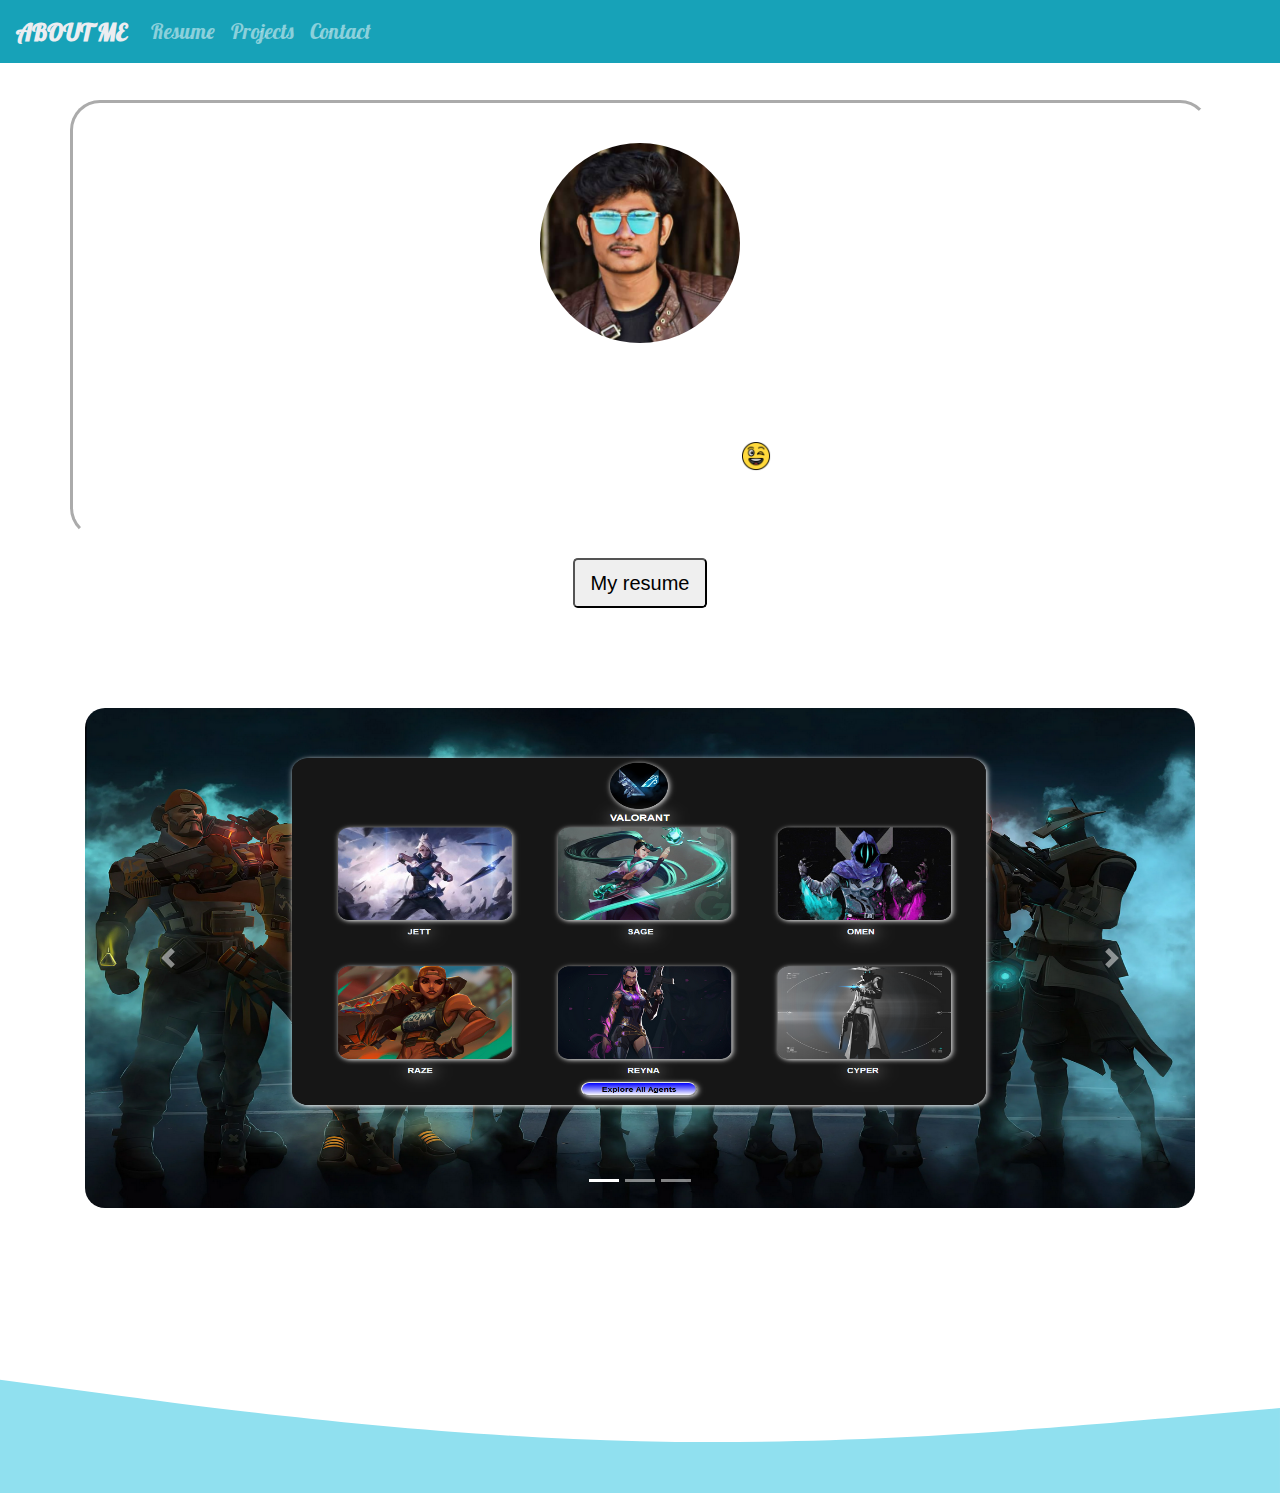
<file: index.html>
<!doctype html>
<html lang="en">
  <head>
    <title>Portfolio</title>
    <!-- Required meta tags -->
    <meta charset="utf-8">
    <meta name="viewport" content="width=device-width, initial-scale=1, shrink-to-fit=no">

    <!-- Bootstrap CSS -->
    <link rel="stylesheet" href="https://stackpath.bootstrapcdn.com/bootstrap/4.3.1/css/bootstrap.min.css" integrity="sha384-ggOyR0iXCbMQv3Xipma34MD+dH/1fQ784/j6cY/iJTQUOhcWr7x9JvoRxT2MZw1T" crossorigin="anonymous">
    <link rel="stylesheet" href="resume.html">
    <link rel="stylesheet" href="project.html">
    <link rel="stylesheet" href="app.css">

                                     <!-- font  -->
<link rel="preconnect" href="https://fonts.googleapis.com">
<link rel="preconnect" href="https://fonts.gstatic.com" crossorigin>
<link href="https://fonts.googleapis.com/css2?family=Lobster&display=swap" rel="stylesheet">
  </head>

  <link rel="preconnect" href="https://fonts.googleapis.com">
<link rel="preconnect" href="https://fonts.gstatic.com" crossorigin>
<link href="https://fonts.googleapis.com/css2?family=Lobster&display=swap" rel="stylesheet">






  <body>
    <nav id="mainnavbar" class="navbar navbar-expand-md navbar-dark bg-info fixed-top">
      <a href="index.html" class="navbar-brand">ABOUT ME</a>
      <button class="navbar-toggler" data-toggle="collapse"data-target="#mynavbar">
          <span class="navbar-toggler-icon"></span>
      </button>
      <div class=" navbar-collapse" id="mynavbar">
          <ul class="navbar-nav">
              <li class="navbar-item"> <a href="resume.html" class="nav-link" >Resume</a></li>
              <li class="navbar-item"><a href="project.html" class="nav-link" >Projects</a></li>
              <li class="navbar-item"><a href="contact.html" class="nav-link" >Contact</a></li>
          </ul>
      </div>
  </nav>

      <div class="allIndex container">
        <div class="container text-center">
          <img class="profilePic" src="Screenshot 2022-01-15 at 19-01-33 ✪ у σ к ι ✪ ( yokesh_anand) • Instagram photos and videos.png" alt="">
        </div>
  
  
        <div class="container aboutMe text-center myText">
          
          <h1 class="heading">HELLO, I'm Yoga Anand</h1>
          <p class="para">I'm a student at K.L.N college of engineering and I'm currently learning web developement. The best way to know about me is spending time with me, but this is a good start  <img class="logo" src="winking-face.png" alt="face">.</p>
          <br>
          <br>
          
        </div>
      </div>

      <div class="container text-center btnDiv"><a  class="res"  href="resume.html"><button class="btn-lg resBtn"> My resume</button></a></div>


                                        <!-- carousel  -->

<div class="container myCarouselContainer">
  <div class="carousel slide" id="mycarousel">
    <ol class="carousel-indicators">
      <li data-target="#mycarousel" class="active" data-slide-to="0"></li>
      <li data-target="#mycarousel" data-slide-to="1"></li>
      <li data-target="#mycarousel" data-slide-to="2"></li>
    </ol>

    <div class="carousel-inner">

      <div class="carousel-item active">
        <img class="show" src="Screenshot (240).png" alt="valorant">
      </div>

      <div class="carousel-item">
        <img class="show" src="Screenshot (239).png" alt="candy">
      </div>

      <div class="carousel-item">
        <img class="show" src="Screenshot (243).png" alt="score keeper">
      </div>

    </div>
    <a href="#mycarousel" class="carousel-control-prev" data-slide="prev">
      <span class="carousel-control-prev-icon"></span>
      <span class="arrow"></span>
    </a>
    <a href="#mycarousel" class="carousel-control-next" data-slide="next">
      <span class="carousel-control-next-icon"></span>
    </a>
  </div>
</div>

<svg xmlns="http://www.w3.org/2000/svg" viewBox="0 0 1440 320"><path fill="#90e0ef" fill-opacity="1" d="M0,192L120,208C240,224,480,256,720,261.3C960,267,1200,245,1320,234.7L1440,224L1440,320L1320,320C1200,320,960,320,720,320C480,320,240,320,120,320L0,320Z"></path></svg>

      
    <!-- Optional JavaScript -->
    <!-- jQuery first, then Popper.js, then Bootstrap JS -->
    <script src="https://code.jquery.com/jquery-3.3.1.slim.min.js" integrity="sha384-q8i/X+965DzO0rT7abK41JStQIAqVgRVzpbzo5smXKp4YfRvH+8abtTE1Pi6jizo" crossorigin="anonymous"></script>
    <script src="https://cdnjs.cloudflare.com/ajax/libs/popper.js/1.14.7/umd/popper.min.js" integrity="sha384-UO2eT0CpHqdSJQ6hJty5KVphtPhzWj9WO1clHTMGa3JDZwrnQq4sF86dIHNDz0W1" crossorigin="anonymous"></script>
    <script src="https://stackpath.bootstrapcdn.com/bootstrap/4.3.1/js/bootstrap.min.js" integrity="sha384-JjSmVgyd0p3pXB1rRibZUAYoIIy6OrQ6VrjIEaFf/nJGzIxFDsf4x0xIM+B07jRM" crossorigin="anonymous"></script>
  </body>
</html>
</file>
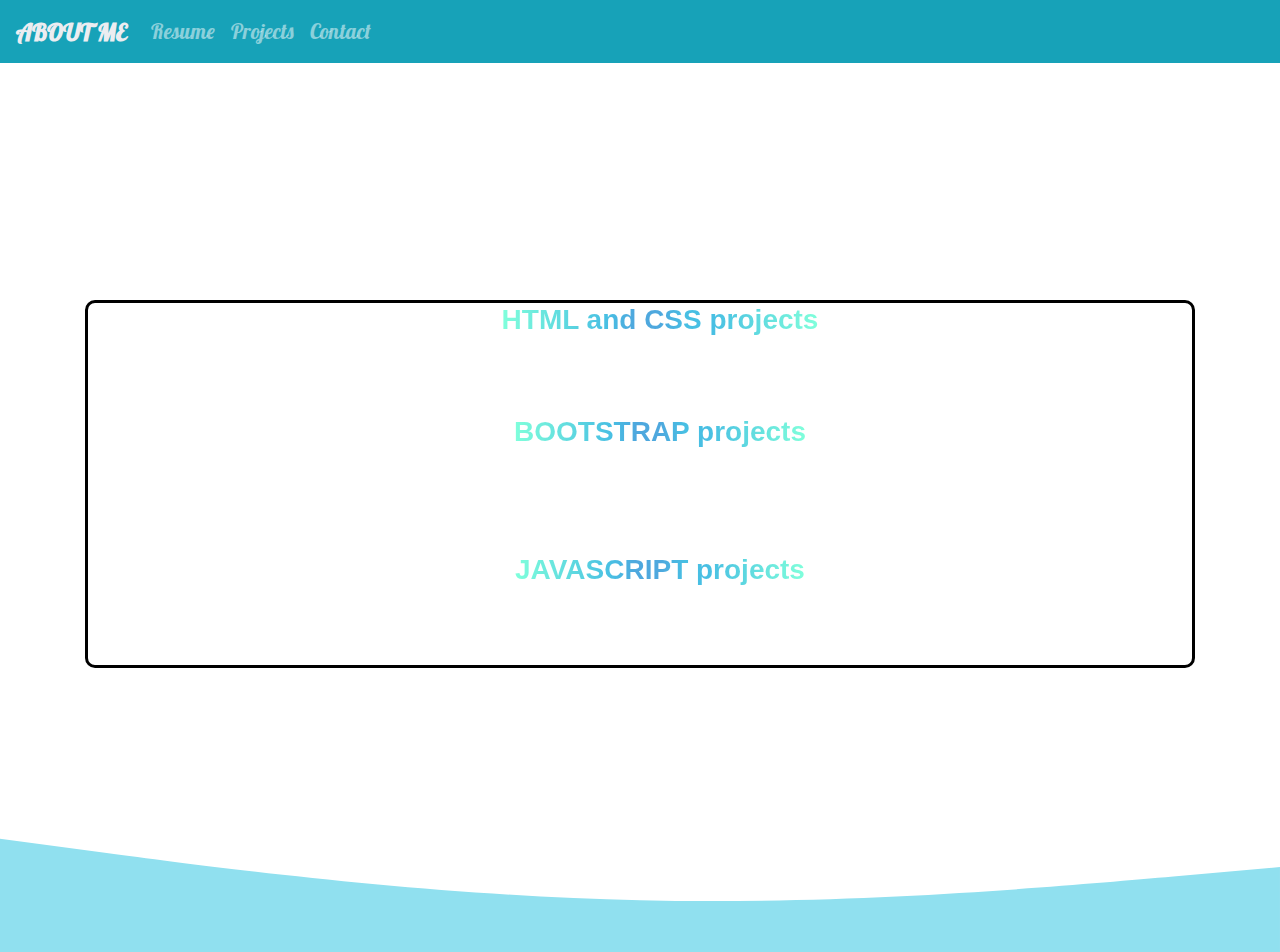
<file: project.html>
<!doctype html>
<html lang="en">
  <head>
    <title>my projects</title>
    <!-- Required meta tags -->
    <meta charset="utf-8">
    <meta name="viewport" content="width=device-width, initial-scale=1, shrink-to-fit=no">

    <!-- Bootstrap CSS -->
    <link rel="stylesheet" href="https://stackpath.bootstrapcdn.com/bootstrap/4.3.1/css/bootstrap.min.css" integrity="sha384-ggOyR0iXCbMQv3Xipma34MD+dH/1fQ784/j6cY/iJTQUOhcWr7x9JvoRxT2MZw1T" crossorigin="anonymous">
    <link rel="stylesheet" href="app.css">
  </head>

                                <!-- fonts  -->
  <link rel="preconnect" href="https://fonts.googleapis.com">
  <link rel="preconnect" href="https://fonts.gstatic.com" crossorigin>
  <link href="https://fonts.googleapis.com/css2?family=Lobster&display=swap" rel="stylesheet">

  
  <body>

    <nav id="mainnavbar" class="navbar navbar-expand-md navbar-dark bg-info fixed-top">
        <a href="index.html" class="navbar-brand">ABOUT ME</a>
        <button class="navbar-toggler" data-toggle="collapse"data-target="#mynavbar">
            <span class="navbar-toggler-icon"></span>
        </button>
        <div class=" navbar-collapse" id="mynavbar">
            <ul class="navbar-nav">
                <li class="navbar-item"> <a href="resume.html" class="nav-link" >Resume</a></li>
                <li class="navbar-item"><a href="project.html" class="nav-link" >Projects</a></li>
                <li class="navbar-item"><a href="contact.html" class="nav-link" >Contact</a></li>
            </ul>
        </div>
    </nav>



   

    <div id="projectList" class="container">
        <div class="box text-center" >


                                                        <!-- HTML and CSS PROJECTS -->
            <ol class="projects"> 
                <!-- <h1 class="head"><b class="head">HTML and CSS projects</b></h1>   -->
                 <h3 class="head"><b class="bold">HTML and CSS projects</b></h3>
                <li  class="list"><a  href="https://yogaanandkr.github.io/valorant/" target="new"> Gaming charecters interface</a></li>
                <li class="list"><a  href="https://yogaanandkr.github.io/css_final_project/" target="new"> Programming courses</a></li>
            </ol>


                                                            <!-- BOOTSTRAP PROJECTS -->
            <ol class="projects"> <h3 class="head"><b class="bold">BOOTSTRAP projects</b></h3>  
                <li class="list"><a  href="https://yogaanandkr.github.io/Museum_of_candy/" target="new"> Meuseum of candy (responsive)</a></li>
                <li class="list"><a  href="https://yogaanandkr.github.io/bootstrap-1/" target="new"> Shopping app login page</a></li>
                <li class="list"><a  href="https://yogaanandkr.github.io/portfolit-website/" target="new">Portfolio website (responsive)</a></li>
            </ol>

                                                            <!-- JAVASCRIPT PROJECTS -->
            <ol class="projects"> <h3 class="head"><b class="bold">JAVASCRIPT projects</b></h3>  
                <li class="list"><a  href="https://yogaanandkr.github.io/scoreKeeper/" target="new"> Score keeper</a></li>  
                <li class="list"><a  href="https://yogaanandkr.github.io/Calculator/" target="new"> Calculator</a></li>  
            </ol>
            <!-- <ul class="dropdown">
                <span class="dropdown-toggle head" data-toggle="dropdown" id="mydrop"><b>BOOTSTRAP projects</b></span>
                <div class="dropdown-menu" aria-labelledby="mydrop">
                    <a href="" class="dropdown-item">Meusium of candy</a>
                    <a href="" class="dropdown-item">Shopping app login page</a>
                </div>
            </ul> -->
        </div>
        
    </div>
    <footer class="py-0">
        <svg xmlns="http://www.w3.org/2000/svg" viewBox="0 0 1440 320"><path fill="#90e0ef" fill-opacity="1" d="M0,192L120,208C240,224,480,256,720,261.3C960,267,1200,245,1320,234.7L1440,224L1440,320L1320,320C1200,320,960,320,720,320C480,320,240,320,120,320L0,320Z"></path></svg>
    </footer>
      
    <!-- Optional JavaScript -->
    <!-- jQuery first, then Popper.js, then Bootstrap JS -->
    <script src="https://code.jquery.com/jquery-3.3.1.slim.min.js" integrity="sha384-q8i/X+965DzO0rT7abK41JStQIAqVgRVzpbzo5smXKp4YfRvH+8abtTE1Pi6jizo" crossorigin="anonymous"></script>
    <script src="https://cdnjs.cloudflare.com/ajax/libs/popper.js/1.14.7/umd/popper.min.js" integrity="sha384-UO2eT0CpHqdSJQ6hJty5KVphtPhzWj9WO1clHTMGa3JDZwrnQq4sF86dIHNDz0W1" crossorigin="anonymous"></script>
    <script src="https://stackpath.bootstrapcdn.com/bootstrap/4.3.1/js/bootstrap.min.js" integrity="sha384-JjSmVgyd0p3pXB1rRibZUAYoIIy6OrQ6VrjIEaFf/nJGzIxFDsf4x0xIM+B07jRM" crossorigin="anonymous"></script>
  </body>
</html>
</file>
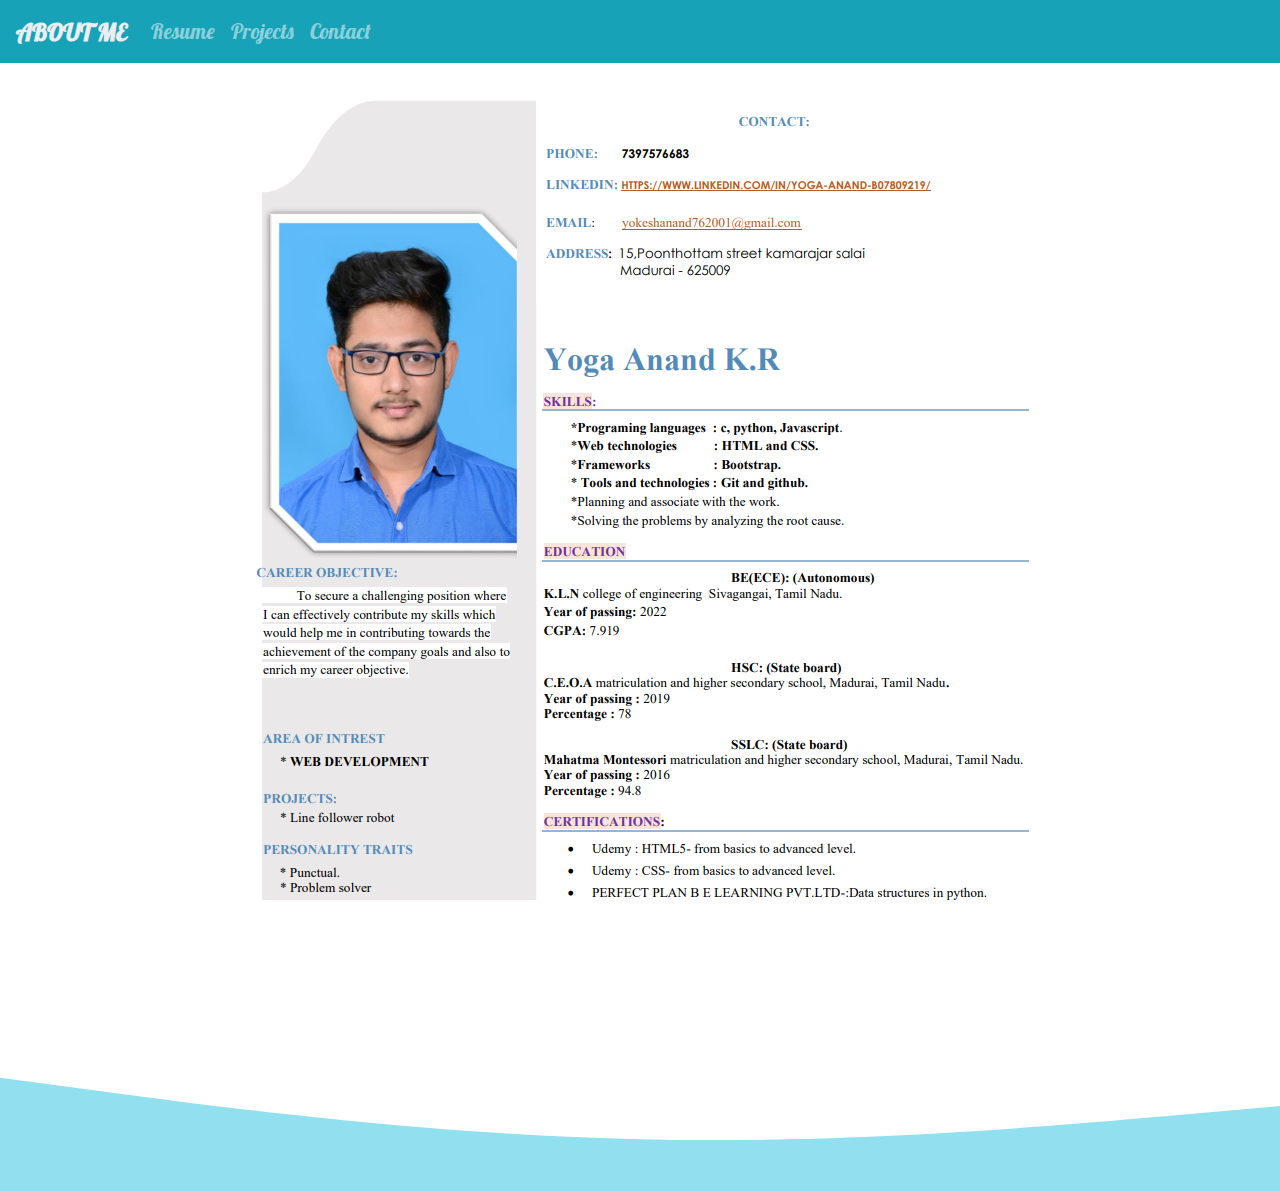
<file: resume.html>
<!doctype html>
<html lang="en">
  <head>
    <title>Title</title>
    <!-- Required meta tags -->
    <meta charset="utf-8">
    <meta name="viewport" content="width=device-width, initial-scale=1, shrink-to-fit=no">

    <!-- Bootstrap CSS -->
    <link rel="stylesheet" href="https://stackpath.bootstrapcdn.com/bootstrap/4.3.1/css/bootstrap.min.css" integrity="sha384-ggOyR0iXCbMQv3Xipma34MD+dH/1fQ784/j6cY/iJTQUOhcWr7x9JvoRxT2MZw1T" crossorigin="anonymous">
    <link rel="stylesheet" href="app.css">
  </head>
  <style>
       
  </style>
                                        <!-- fonts  -->
<link rel="preconnect" href="https://fonts.googleapis.com">
<link rel="preconnect" href="https://fonts.gstatic.com" crossorigin>
<link href="https://fonts.googleapis.com/css2?family=Lobster&display=swap" rel="stylesheet">

  <body>
    <nav id="mainnavbar" class="navbar navbar-expand-md navbar-dark bg-info fixed-top">
        <a href="index.html" class="navbar-brand">ABOUT ME</a>
        <button class="navbar-toggler" data-toggle="collapse"data-target="#mynavbar">
            <span class="navbar-toggler-icon"></span>
        </button>
        <div class=" navbar-collapse" id="mynavbar">
            <ul class="navbar-nav">
                <li class="navbar-item"> <a href="resume.html" class="nav-link" >Resume</a></li>
                <li class="navbar-item"><a href="project.html" class="nav-link" >Projects</a></li>
                <li class="navbar-item"><a href="contact.html" class="nav-link" >Contact</a></li>
            </ul>
        </div>
    </nav>
    <div class="container resume" >
     
      <div class=" row">
        <div class=" col-sm-4 col-md-6 ">
            
                <iframe class="frame" src="Screenshot (249).png" type=".png"  width="100%" height="800px" frameborder="0"></iframe>
                <!-- <img src="/Screenshot (249).png" alt=""> -->
            
        </div>
    </div>
    </div>
    <div class="col-12"></div>
    <svg xmlns="http://www.w3.org/2000/svg" viewBox="0 0 1440 320"><path fill="#90e0ef" fill-opacity="1" d="M0,192L120,208C240,224,480,256,720,261.3C960,267,1200,245,1320,234.7L1440,224L1440,320L1320,320C1200,320,960,320,720,320C480,320,240,320,120,320L0,320Z"></path></svg>
      
    <!-- Optional JavaScript -->
    <!-- jQuery first, then Popper.js, then Bootstrap JS -->
    <script src="https://code.jquery.com/jquery-3.3.1.slim.min.js" integrity="sha384-q8i/X+965DzO0rT7abK41JStQIAqVgRVzpbzo5smXKp4YfRvH+8abtTE1Pi6jizo" crossorigin="anonymous"></script>
    <script src="https://cdnjs.cloudflare.com/ajax/libs/popper.js/1.14.7/umd/popper.min.js" integrity="sha384-UO2eT0CpHqdSJQ6hJty5KVphtPhzWj9WO1clHTMGa3JDZwrnQq4sF86dIHNDz0W1" crossorigin="anonymous"></script>
    <script src="https://stackpath.bootstrapcdn.com/bootstrap/4.3.1/js/bootstrap.min.js" integrity="sha384-JjSmVgyd0p3pXB1rRibZUAYoIIy6OrQ6VrjIEaFf/nJGzIxFDsf4x0xIM+B07jRM" crossorigin="anonymous"></script>
  </body>
</html>
</file>
<file: app.css>
#mainnavbar .navbar-brand{
    color: #ecedf1;
    font-size: 1.5rem;
    font-weight: 900;
}
#mainnavbar .navbar-brand:hover{
    text-shadow: 2px 3px 10px rgb(245, 14, 176);
}
#mainnavbar{
    font-size: 1.3rem;
    font-weight: 500;
    color: 10px solid white;
    font-family: 'Lobster', cursive;;
}
#mainnavbar .nav-link:hover{
    color: #f11c5c;
}   

#mainnavbar{
    color: black;
    
}

.allIndex{
    
    border-style:inset;
    /* border-left: 100px; */
    border-color: white;
    border-radius: 30px;
    height:min-content;
    margin-top: 100px;
}
                              
.para{
    font-size: 20px;
    font-weight: 400;
    font-family: 'Lobster', cursive;
   
}

.heading{
    font-weight: 200;
    font-family: 'Lobster', cursive;
}

.myText{
    /* background: linear-gradient(to right, #f1faee,#90e0ef,#ffafcc,#4ea8de,#ffafcc,#90e0ef,#f1faee);
    -webkit-text-fill-color: transparent;
    -webkit-background-clip: text; */
    color: white;
}
.aboutMe{
    margin-top:50px ;
}

.resBtn:hover{
    background-color: rgba(0, 255, 255, 0.164);
    box-shadow: 2px 2px 10px white ;
    
}
.btnDiv a:hover{
    color: white;
}
.btnDiv{
    margin-top: 20px;
}

.profilePic{
    height: 200px;
    position:relative;
    border-radius: 50%;
    top: 40px;
    
    /* left: 100px; */
}
.show{
    width: 100%;
    height: 500px;
    border-radius: 20px;
    

}
.myCarouselContainer{
    margin-top: 100px;
    margin-bottom: 0px;
    padding-bottom: 1px;
}

body{
    
    background-image:url(https://images.unsplash.com/photo-1613375920388-f1f70f341f8a?ixlib=rb-1.2.1&ixid=MnwxMjA3fDB8MHxwaG90by1wYWdlfHx8fGVufDB8fHx8&auto=format&fit=crop&w=1470&q=80) ;
    /* background-repeat:no-repeat; */
    /* background-position: center; */
    /* position: relative; */
    /* background-size: 230%;    */
}

/* https://media.istockphoto.com/photos/abstract-red-and-black-are-light-pattern-with-the-gradient-is-the-picture-id1286371622?b=1&k=20&m=1286371622&s=170667a&w=0&h=ovc92w1lnD7X01kLMnd2HNVBecavgzyz-Mq1WvDLNhI= */

/* https://images.unsplash.com/photo-1613375920388-f1f70f341f8a?ixlib=rb-1.2.1&ixid=MnwxMjA3fDB8MHxwaG90by1wYWdlfHx8fGVufDB8fHx8&auto=format&fit=crop&w=1470&q=80 */



.list{
    font-size: large;
    font-weight: bolder;
    color: white;
}

.bold{
    background: linear-gradient(to right,#80ffdb,#72efdd,#64DFDF,#56CFE1,#48BFE3,#4EA8DE,#4EA8DE,#48BFE3,#48BFE3,#56CFE1,#64DFDF,#72efdd,#80ffdb);
    -webkit-text-fill-color: transparent;
    -webkit-background-clip: text;
}

#projectList{
    margin-top: 300px;
    margin-bottom: 0px;
}
.box{
    border: 3px solid black;
    border-radius: 10px;
}
.head{
    text-align: center;
    /* font-size: 20px; */
    
}

/* li{
    color: white;
}
li a:hover{
    color: lightskyblue;
} */


.projects a:visited{
    color: blanchedalmond;
}

a{
    color: white;
}

/* a:visited{
    color: blueviolet;
} */

.projects a:active{
    color:white;
}

/* .projects a:visited{
    color:violet;
} */

.frame{
    width: 850px;
  
}


.resume{
    margin-top: 100px;
    position: relative;
    left: 155px;
    width: 100%;
}
                        /* contact  */

.logo{
    height: 30px;
    width: 30px;
                        
}

/* .icons{
    border-bottom: 1px solid black;
} */

.contactLinks{
    margin-left: 10px;
}

.contactBox{
    margin-top: 200px;
    /* width: 100%; */
    background-color: rgba(240, 248, 255, 0.486);
}


.linkedIn{
    font-size: 10px;
}
/* .projects a:hover{
    color: black;
} */

/* a{
    color: black;
} */
</file>
